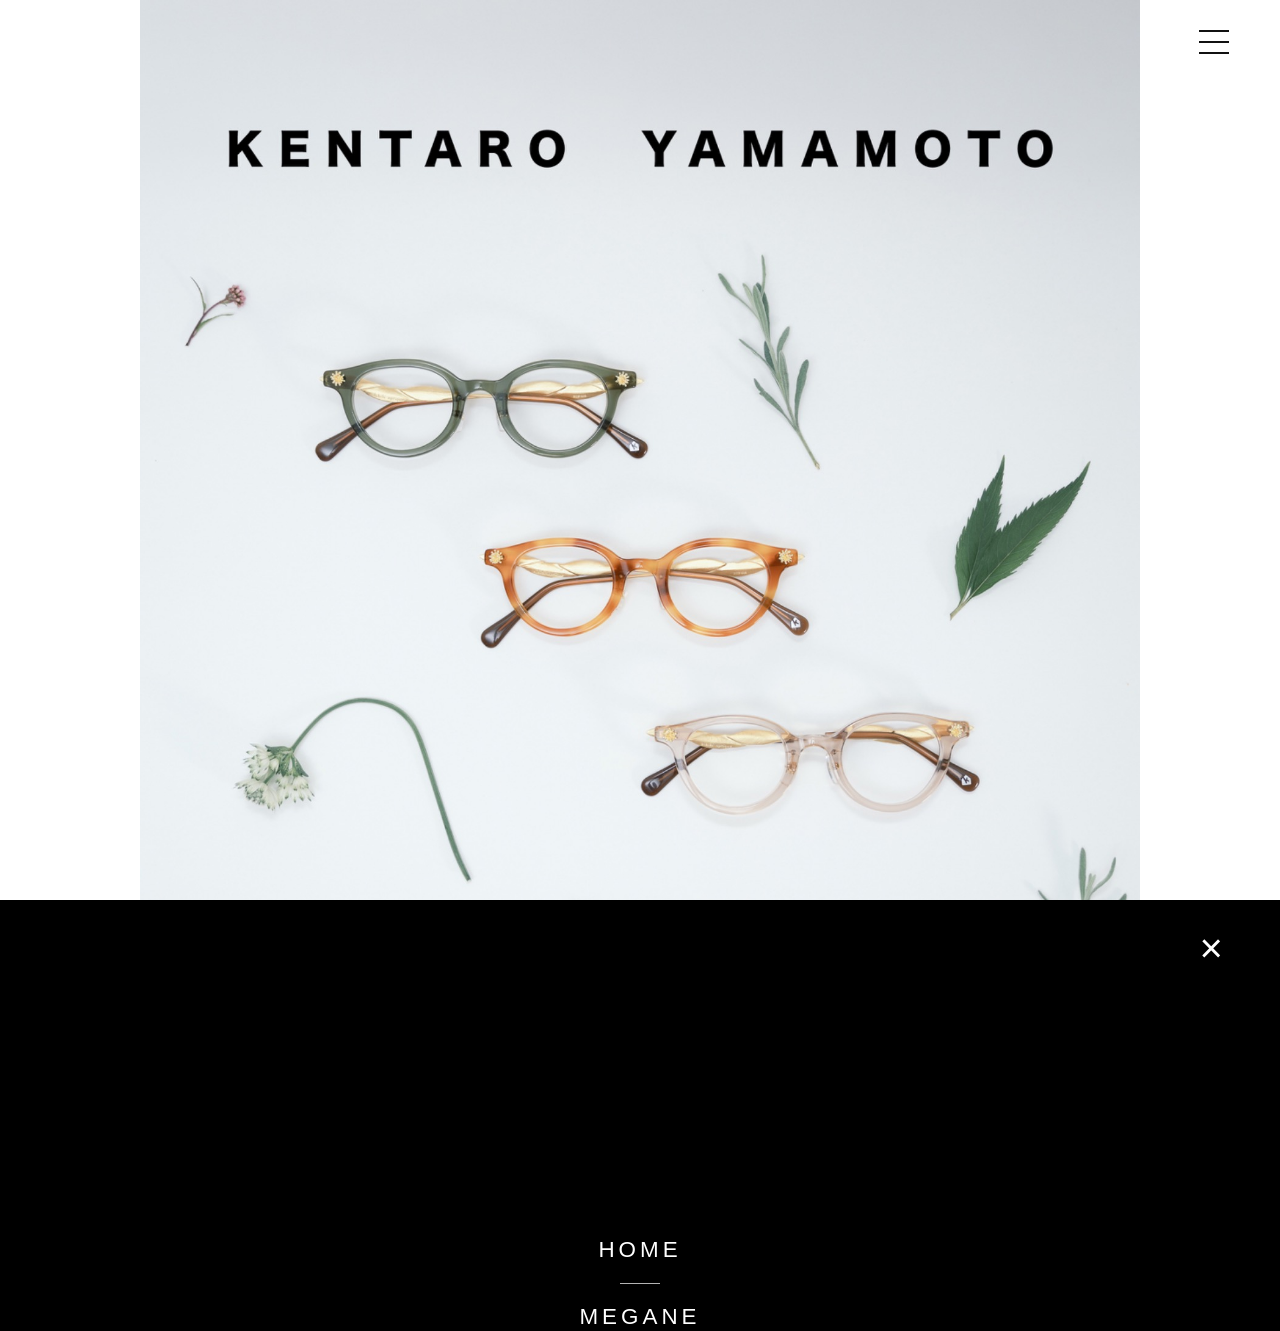
<file: index.html>
<!DOCTYPE html>
<html lang="ja">
    <head>
        <meta charset="UTF-8">
        <meta name="viewport" content="width=device-width, initial-scale=1.0">
        <title>KENTARO YAMAMOTO - Portfolio</title>
        <link rel="stylesheet" href="style.css">
    </head>
    <body>
        
        <!-- 右上の三本線メニューボタン（全ページ共通） -->
        <button id="menu-btn" class="menu-trigger" aria-label="メニューを開く">
            <span></span>
            <span></span>
            <span></span>
        </button>
        
        <!-- タップ後に全面に広がるメニュー画面（全ページ共通） -->
        <div id="full-menu" class="overlay-menu">
            <button id="close-btn" class="menu-close-btn">&times;</button>
            <nav class="overlay-menu-nav">
                <a href="index.html">HOME</a>
                <div class="nav-divider"></div>
                <a href="megane/index.html">MEGANE</a>
                <div class="nav-divider"></div>
                <a href="portrait/index.html">PORTRAIT</a>
                <div class="nav-divider"></div>
                <a href="snap/index.html">SNAP</a>
            </nav>
        </div>
        
        <main class="container">
        <!-- 💡絶対にズレないSVGオーバーレイ構造 -->
        <section class="hero-container">
            <!-- 送っていただいたトップ画像を表示 -->
            <img src="images/top.jpg" alt="Top Image" class="hero-img">
            
            <!-- 画像に100%連動する透明リンクの網 -->
            <svg class="svg-overlay" viewBox="0 0 1000 1500" xmlns="http://w3.org">
            <!-- MEGANE リンク -->
            <a href="megane/index.html">
                <rect x="0" y="1180" width="500" height="65" class="clickable-area" />
            </a>
            <!-- PORTRAIT リンク -->
            <a href="portrait/index.html">
                <rect x="0" y="1280" width="500" height="65" class="clickable-area" />
            </a>
            <!-- SNAP リンク -->
            <a href="snap/index.html">
                <rect x="0" y="1380" width="500" height="65" class="clickable-area" />
            </a>
            <!-- Instagram リンク（右下のロゴマークの上） -->
            <a href="https://instagram.com" target="_blank">
                <rect x="920" y="1370" width="90" height="90" class="clickable-area" />
            </a>
            </svg>
        </section>
        </main>
        
        <footer>
            <p>&copy; 2026 KENTARO YAMAMOTO.</p>
        </footer>
        
        <script src="script.js"></script>
    </body>
</html>
</file>
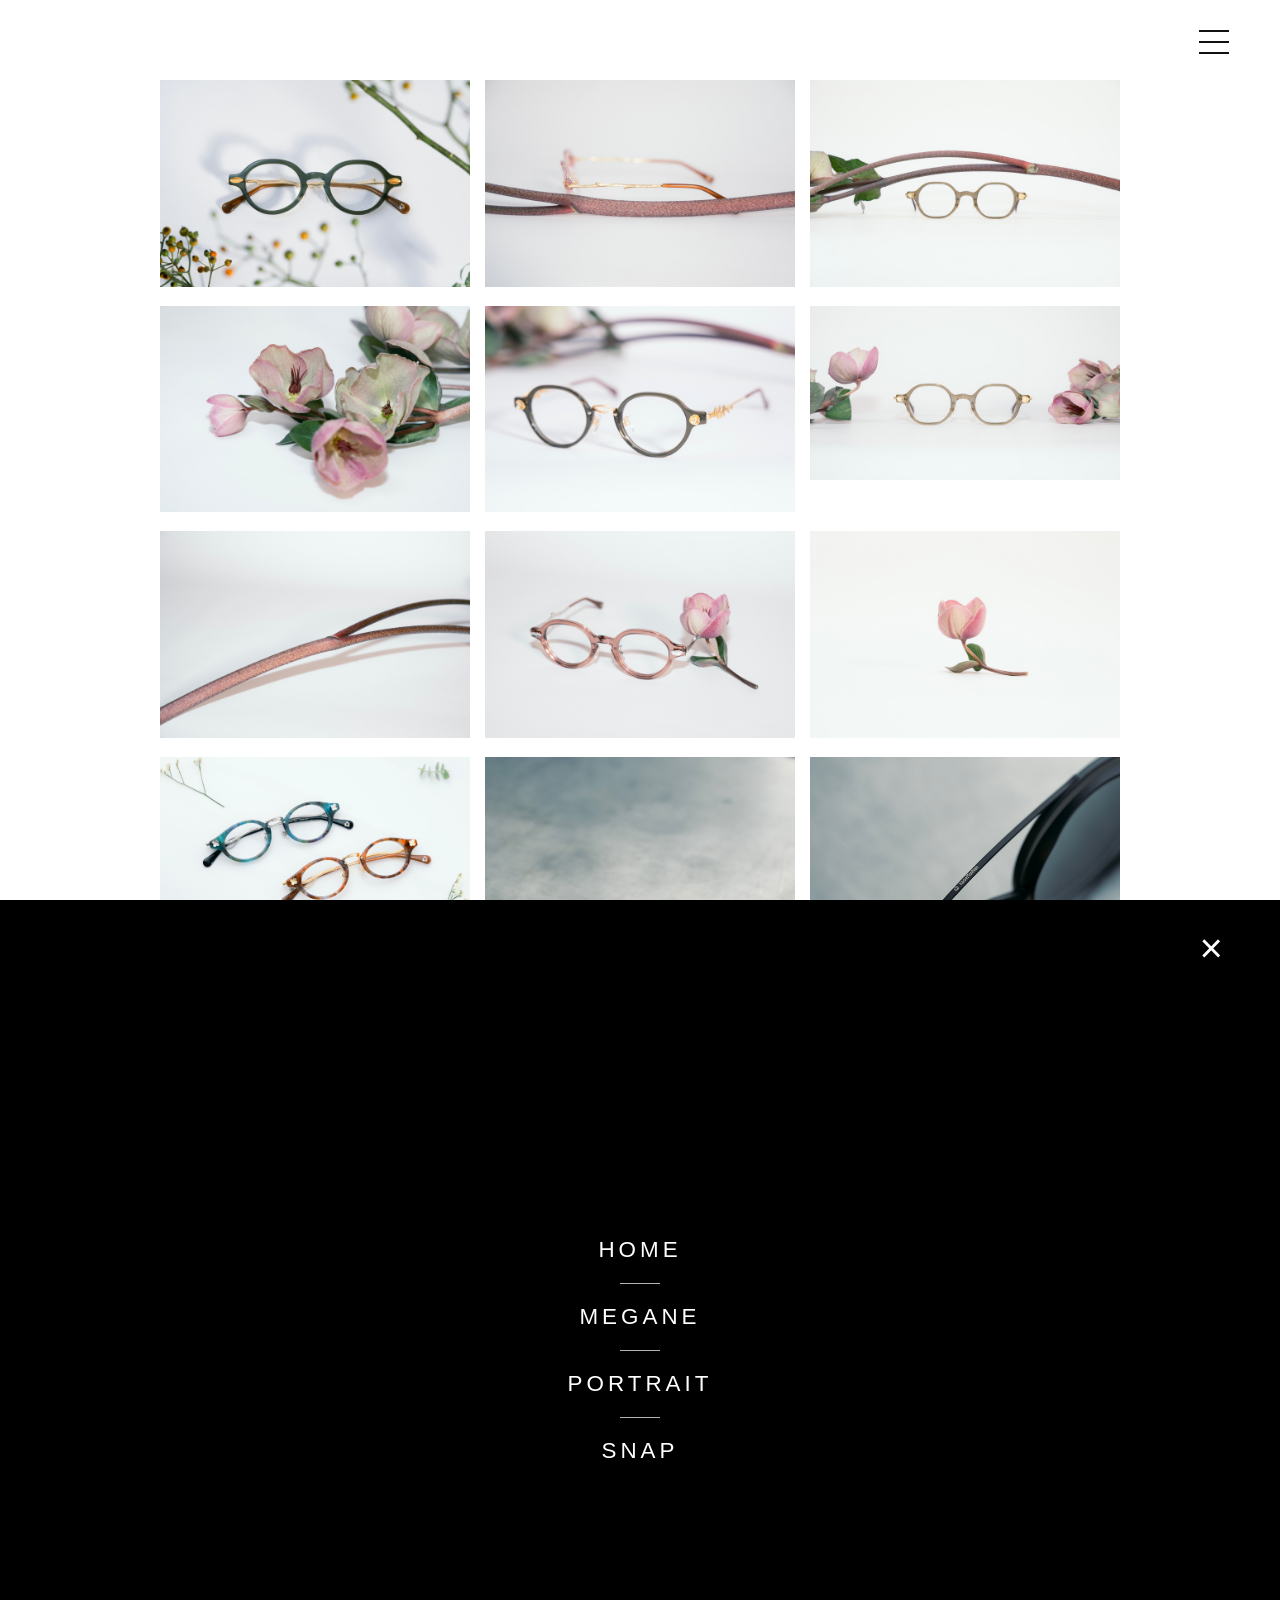
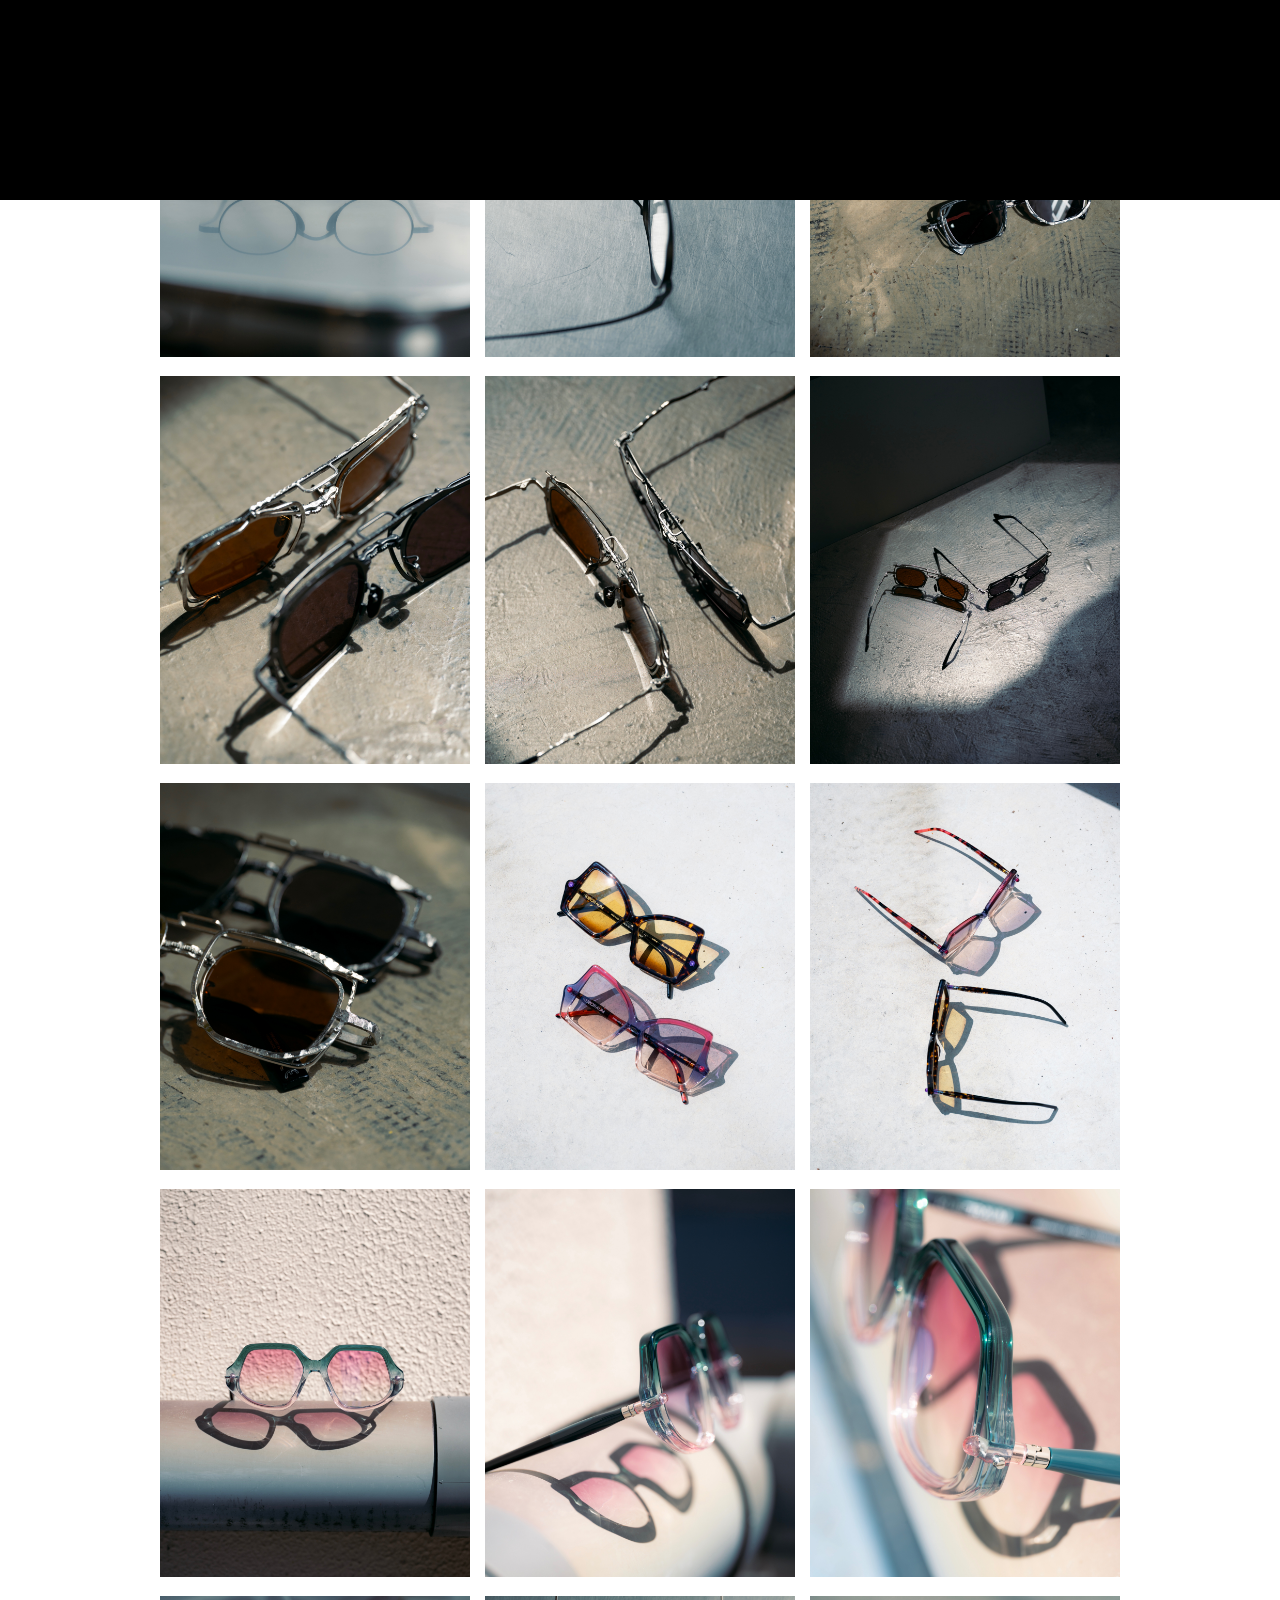
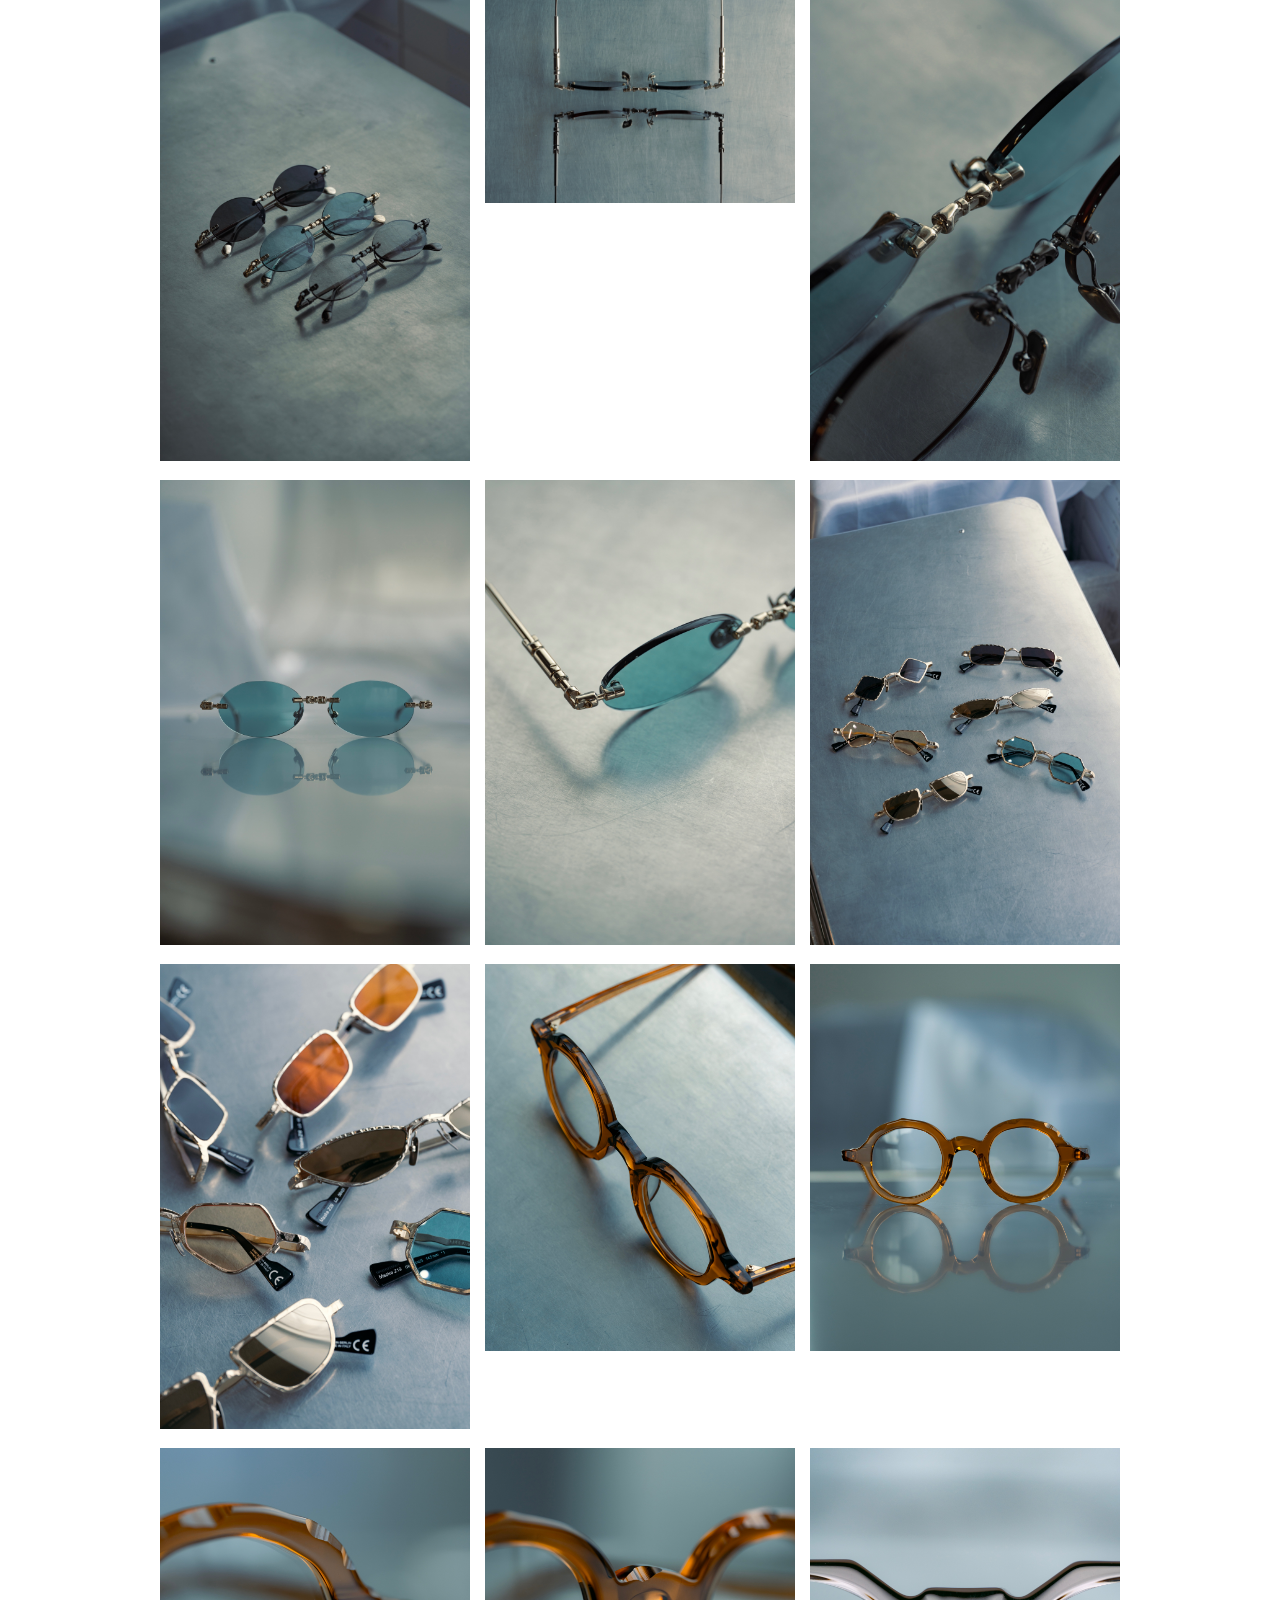
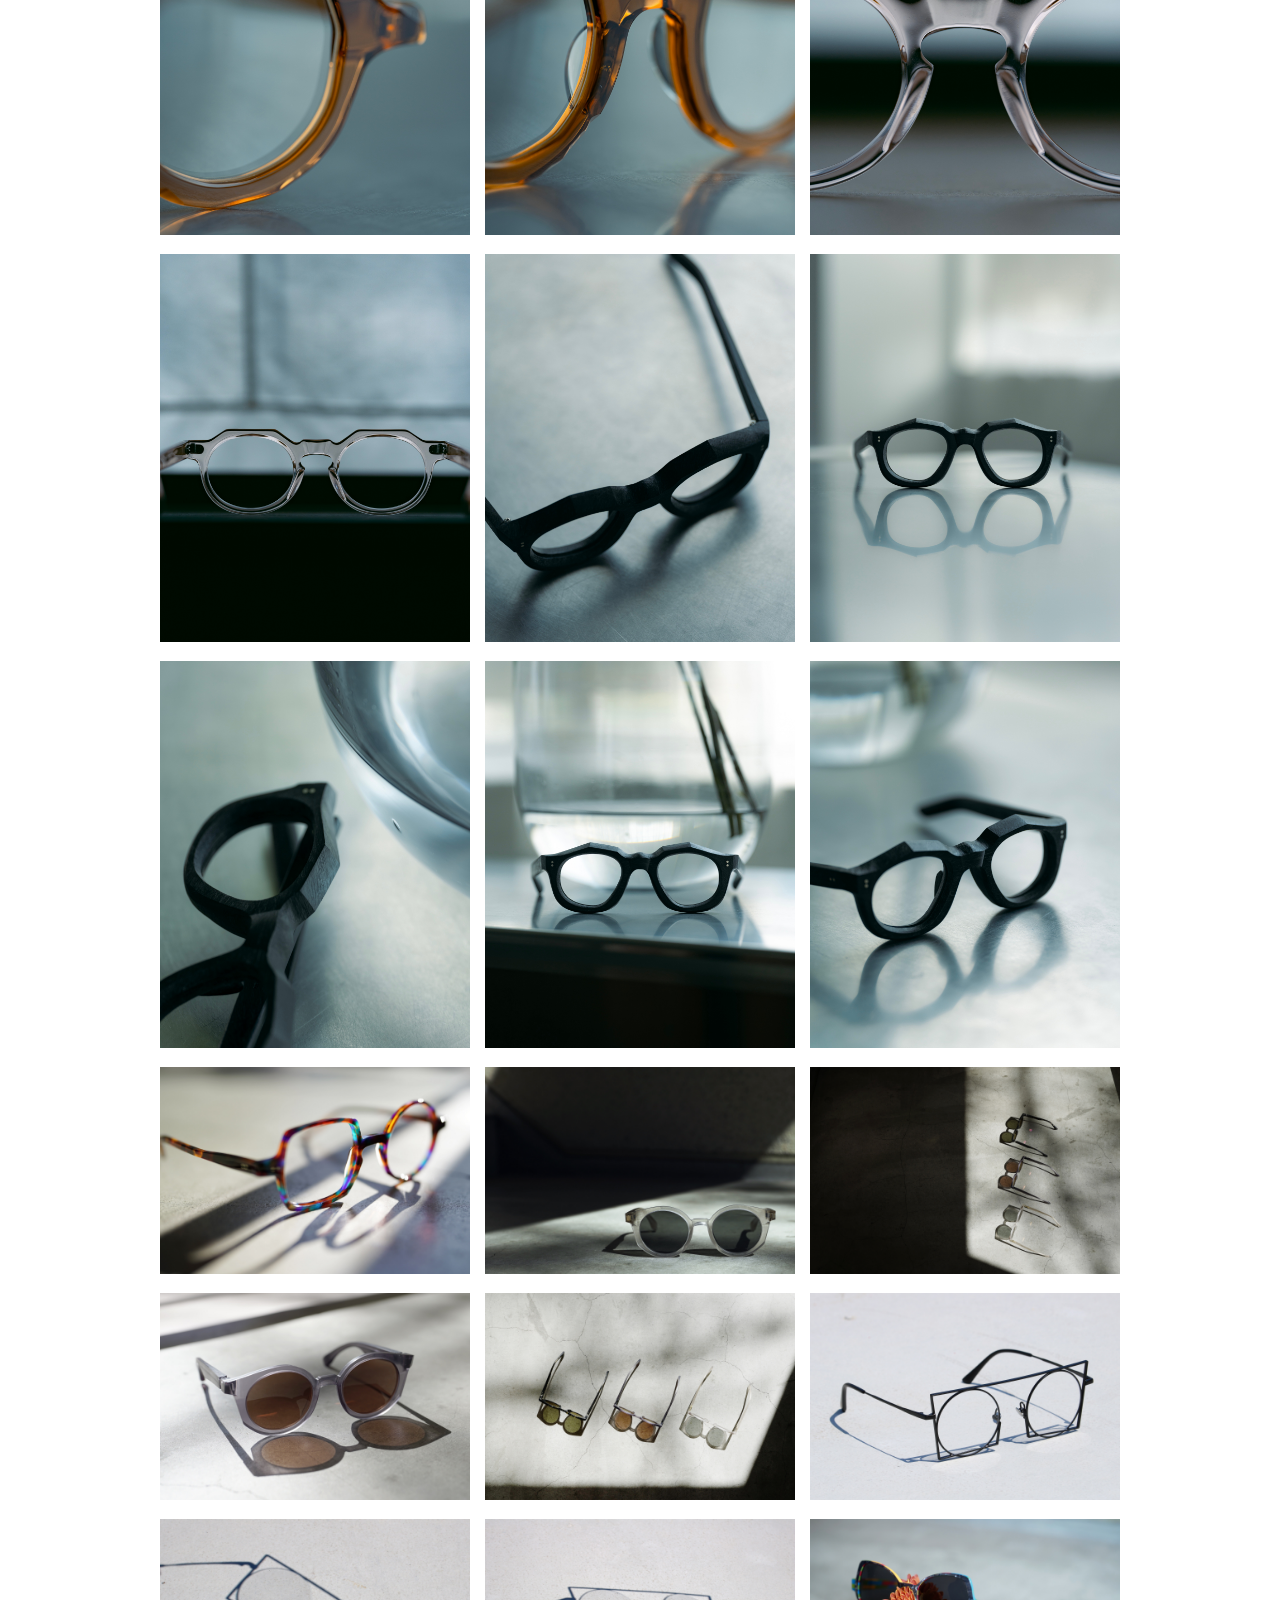
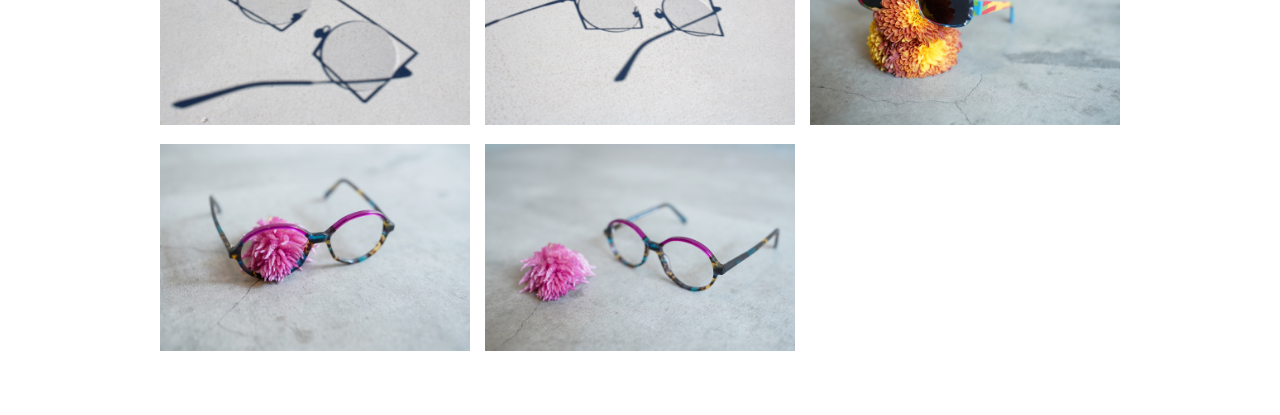
<file: megane/index.html>
<!DOCTYPE html>
<html lang="ja">
    <head>
        <meta charset="UTF-8">
        <meta name="viewport" content="width=device-width, initial-scale=1.0">
        <title>MEGANE - KENTARO YAMAMOTO</title>
        <link rel="stylesheet" href="../style.css">
    </head>
    <body>
        
        <!-- 右上の三本線メニューボタン（全ページ共通） -->
        <button id="menu-btn" class="menu-trigger" aria-label="メニューを開く">
            <span></span>
            <span></span>
            <span></span>
        </button>
        
        <!-- タップ後に全面に広がるメニュー画面（全ページ共通） -->
        <div id="full-menu" class="overlay-menu">
            <button id="close-btn" class="menu-close-btn">&times;</button>
            <nav class="overlay-menu-nav">
                <a href="../index.html">HOME</a>
                <div class="nav-divider"></div>
                <a href="../megane/index.html">MEGANE</a>
                <div class="nav-divider"></div>
                <a href="../portrait/index.html">PORTRAIT</a>
                <div class="nav-divider"></div>
                <a href="../snap/index.html">SNAP</a>
            </nav>
        </div>
        
        <main class="container">
        <!-- 写真だけを並べるギャラリー -->
        <section class="gallery">
            <div class="gallery-grid">
                <!-- 1〜10枚目 -->
                <div class="gallery-item"><img src="../images/megane/3k-20230922-DSC09741-kikiki-54.jpg" alt="Megane 1"></div>
                <div class="gallery-item"><img src="../images/megane/3k-20240329-229-ki2.jpg" alt="Megane 2"></div>
                <div class="gallery-item"><img src="../images/megane/3k-20240329-250-ki4.jpg" alt="Megane 3"></div>
                <div class="gallery-item"><img src="../images/megane/3k-20240329-270-ki5.jpg" alt="Megane 4"></div>
                <div class="gallery-item"><img src="../images/megane/3k-20240329-338-ki11.jpg" alt="Megane 5"></div>
                <div class="gallery-item"><img src="../images/megane/3k-20240329-468-ki17.jpg" alt="Megane 6"></div>
                <div class="gallery-item"><img src="../images/megane/3k-20240329-498-ki18.jpg" alt="Megane 7"></div>
                <div class="gallery-item"><img src="../images/megane/3k-20240329-512-ki23.jpg" alt="Megane 8"></div>
                <div class="gallery-item"><img src="../images/megane/3k-20240329-522-ki28.jpg" alt="Megane 9"></div>
                <div class="gallery-item"><img src="../images/megane/3k-20250921-DSC02123-2025-40.jpg" alt="Megane 10"></div>
                
                <!-- 11〜20枚目 -->
                <div class="gallery-item"><img src="../images/megane/3k-20260306-DSC01679-sekkaku kame-45.jpg" alt="Megane 11"></div>
                <div class="gallery-item"><img src="../images/megane/3k-20260306-DSC01681-sekkaku kame-46.jpg" alt="Megane 12"></div>
                <div class="gallery-item"><img src="../images/megane/3k-20260306-DSC01684-sekkaku kame-47.jpg" alt="Megane 13"></div>
                <div class="gallery-item"><img src="../images/megane/3k-20260306-DSC01686-sekkaku kame-50.jpg" alt="Megane 14"></div>
                <div class="gallery-item"><img src="../images/megane/3k-20260306-DSC01691-sekkaku kame-52.jpg" alt="Megane 15"></div>
                <div class="gallery-item"><img src="../images/megane/3k-20260306-DSC01694-sekkaku kame-53.jpg" alt="Megane 16"></div>
                <div class="gallery-item"><img src="../images/megane/3k-20260306-DSC01699-sekkaku kame-57.jpg" alt="Megane 17"></div>
                <div class="gallery-item"><img src="../images/megane/3k-20260403-sekkaku KUBORAUM-9.jpg" alt="Megane 18"></div>
                <div class="gallery-item"><img src="../images/megane/3k-20260403-sekkaku KUBORAUM-12.jpg" alt="Megane 19"></div>
                <div class="gallery-item"><img src="../images/megane/3k-20260403-sekkaku KUBORAUM-13.jpg" alt="Megane 20"></div>
                
                <!-- 21〜34枚目 -->
                <div class="gallery-item"><img src="../images/megane/3k-20260403-sekkaku KUBORAUM-16.jpg" alt="Megane 21"></div>
                <div class="gallery-item"><img src="../images/megane/3k-20260403-sekkaku KUBORAUM-18.jpg" alt="Megane 22"></div>
                <div class="gallery-item"><img src="../images/megane/3k-20260403-sekkaku KUBORAUM-64.jpg" alt="Megane 23"></div>
                <div class="gallery-item"><img src="../images/megane/3k-20260403-sekkaku KUBORAUM-66.jpg" alt="Megane 24"></div>
                <div class="gallery-item"><img src="../images/megane/3k-20260403-sekkaku KUBORAUM-81.jpg" alt="Megane 25"></div>
                <div class="gallery-item"><img src="../images/megane/3k-20260403-sekkaku KUBORAUM-83.jpg" alt="Megane 26"></div>
                <div class="gallery-item"><img src="../images/megane/3k-20260403-sekkaku KUBORAUM-86.jpg" alt="Megane 27"></div>
                <div class="gallery-item"><img src="../images/megane/3k-20260417-sekkaku KUBORAUM-tate2.jpg" alt="Megane 28"></div>
                <div class="gallery-item"><img src="../images/megane/3k-20260417-sekkaku KUBORAUM-tate6.jpg" alt="Megane 29"></div>
                <div class="gallery-item"><img src="../images/megane/3k-20260417-sekkaku KUBORAUM-tate8.jpg" alt="Megane 30"></div>
                <div class="gallery-item"><img src="../images/megane/3k-20260417-sekkaku KUBORAUM-tate10.jpg" alt="Megane 31"></div>
                <div class="gallery-item"><img src="../images/megane/3k-20260417-sekkaku KUBORAUM-tate12.jpg" alt="Megane 32"></div>
                <div class="gallery-item"><img src="../images/megane/3k-20260417-sekkaku KUBORAUM-tate25.jpg" alt="Megane 33"></div>
                <div class="gallery-item"><img src="../images/megane/3k-20260417-sekkaku KUBORAUM-tate27.jpg" alt="Megane 34"></div>
                
                <!-- 🛠️ 35〜56枚目（青い選択部分：.jpegなどの拡張子やスペースを完全修正） -->
                <div class="gallery-item"><img src="../images/megane/3k-20260619-sekkaku-MASAHIROMARUYAMA-22.jpg" alt="Megane 35"></div>
                <div class="gallery-item"><img src="../images/megane/3k-20260619-sekkaku-MASAHIROMARUYAMA-23.jpg" alt="Megane 36"></div>
                <div class="gallery-item"><img src="../images/megane/3k-20260619-sekkaku-MASAHIROMARUYAMA-26.jpg" alt="Megane 37"></div>
                <div class="gallery-item"><img src="../images/megane/3k-20260619-sekkaku-MASAHIROMARUYAMA-27.jpg" alt="Megane 38"></div>
                <div class="gallery-item"><img src="../images/megane/3k-20260703-sekkaku-45.jpg" alt="Megane 39"></div>
                <div class="gallery-item"><img src="../images/megane/3k-20260703-sekkaku-47.jpg" alt="Megane 40"></div>
                <div class="gallery-item"><img src="../images/megane/3k-20260731-sekkaku-2.jpg" alt="Megane 41"></div>
                <div class="gallery-item"><img src="../images/megane/3k-20260731-sekkaku-5.jpg" alt="Megane 42"></div>
                <div class="gallery-item"><img src="../images/megane/3k-20260731-sekkaku-7.jpg" alt="Megane 43"></div>
                <div class="gallery-item"><img src="../images/megane/3k-20260731-sekkaku-9.jpg" alt="Megane 44"></div>
                <div class="gallery-item"><img src="../images/megane/3k-20260731-sekkaku-13.jpg" alt="Megane 45"></div>
                <div class="gallery-item"><img src="../images/megane/JF0008_0020_95.jpg" alt="Megane 46"></div>
                <div class="gallery-item"><img src="../images/megane/MK-MM-RAW_0000_117.jpg" alt="Megane 47"></div>
                <div class="gallery-item"><img src="../images/megane/MK-MM-RAW_0004_114.jpg" alt="Megane 48"></div>
                <div class="gallery-item"><img src="../images/megane/MK-MM-RAW_0006_112.jpg" alt="Megane 49"></div>
                <div class="gallery-item"><img src="../images/megane/MK-MM-RAW_0008_109.jpg" alt="Megane 50"></div>
                <div class="gallery-item"><img src="../images/megane/onasi_0007_GAMIN2_0019.jpg" alt="Megane 51"></div>
                <div class="gallery-item"><img src="../images/megane/onasi_0013_GAMIN2_0008.jpg" alt="Megane 52"></div>
                <div class="gallery-item"><img src="../images/megane/onasi_0014_GAMIN2_0002.jpg" alt="Megane 53"></div>
                <div class="gallery-item"><img src="../images/megane/TP3k_0004_hana1_0018.jpg" alt="Megane 54"></div>
                <div class="gallery-item"><img src="../images/megane/TP3k_0005_hana1_0019.jpg" alt="Megane 55"></div>
                <div class="gallery-item"><img src="../images/megane/TP3k_0006_hana1_0020.jpg" alt="Megane 56"></div>
            </div>
        </section>
        </main>
        
        <!-- 写真拡大用（ライトボックス） -->
        <div id="lightbox" class="lightbox">
            <span class="close-btn">&times;</span>
            <button id="lightbox-prev" class="lightbox-nav-btn">&lsaquo;</button>
            <img class="lightbox-content" id="lightbox-img" alt="Enlarged Image">
            <button id="lightbox-next" class="lightbox-nav-btn">&rsaquo;</button>
        </div>
        
        <script src="../script.js"></script>
    </body>
</html>
</file>
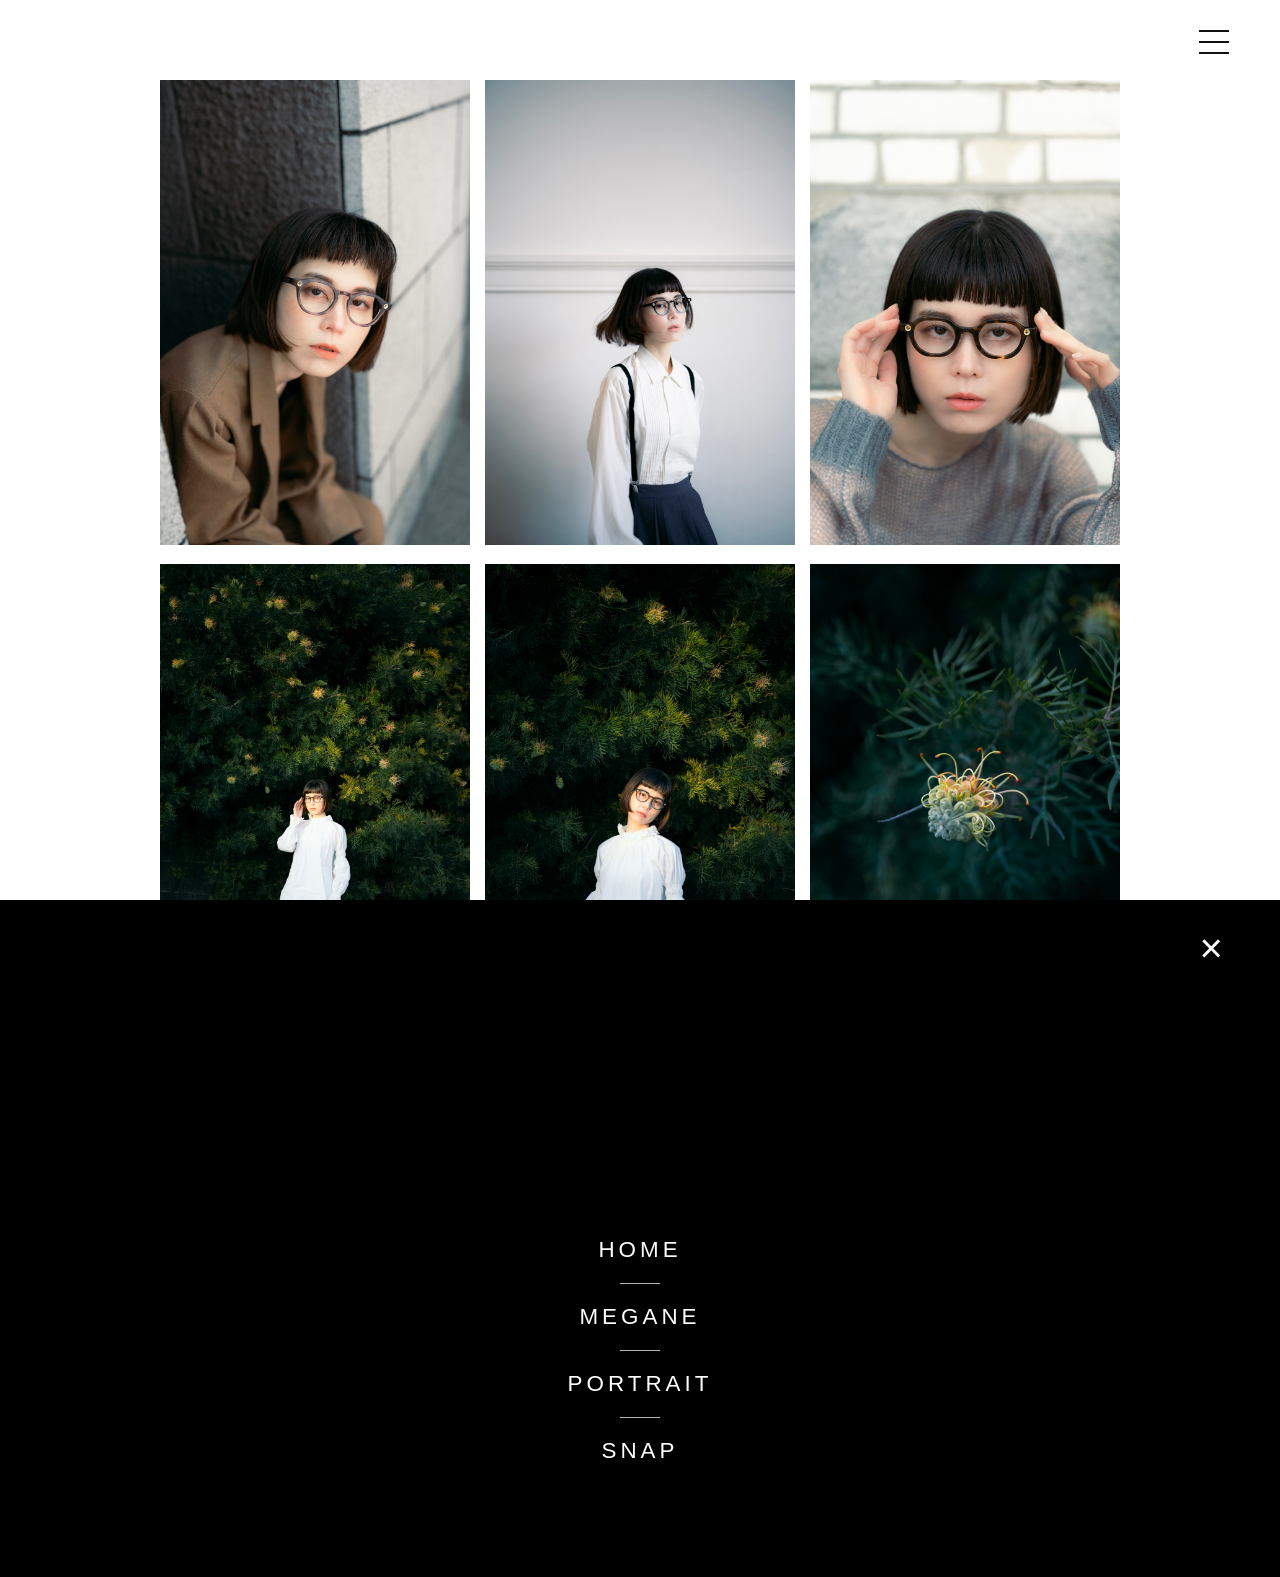
<file: portrait/index.html>
<!DOCTYPE html>
<html lang="ja">
    <head>
        <meta charset="UTF-8">
        <meta name="viewport" content="width=device-width, initial-scale=1.0">
        <title>PORTRAIT - KENTARO YAMAMOTO</title>
        <link rel="stylesheet" href="../style.css">
    </head>
    <body>
        
        <!-- 右上の三本線メニューボタン（全ページ共通） -->
        <button id="menu-btn" class="menu-trigger" aria-label="メニューを開く">
            <span></span>
            <span></span>
            <span></span>
        </button>
        
        <!-- タップ後に全面に広がるメニュー画面（全ページ共通） -->
        <div id="full-menu" class="overlay-menu">
            <button id="close-btn" class="menu-close-btn">&times;</button>
            <nav class="overlay-menu-nav">
                <a href="../index.html">HOME</a>
                <div class="nav-divider"></div>
                <a href="../megane/index.html">MEGANE</a>
                <div class="nav-divider"></div>
                <a href="../portrait/index.html">PORTRAIT</a>
                <div class="nav-divider"></div>
                <a href="../snap/index.html">SNAP</a>
            </nav>
        </div>
        
        <main class="container">
        <!-- 写真だけを並べるギャラリー -->
        <section class="gallery">
            <div class="gallery-grid">
                <div class="gallery-item"><img src="../images/portrait/kifi0317-08658.JPG" alt="Portrait 1"></div>
                <div class="gallery-item"><img src="../images/portrait/kifi0317-08957.JPG" alt="Portrait 2"></div>
                <div class="gallery-item"><img src="../images/portrait/kifi0317-09381.JPG" alt="Portrait 3"></div>
                <div class="gallery-item"><img src="../images/portrait/kifi0317-09479.JPG" alt="Portrait 4"></div>
                <div class="gallery-item"><img src="../images/portrait/kifi0317-09483.JPG" alt="Portrait 5"></div>
                <div class="gallery-item"><img src="../images/portrait/kifi0317-09513.JPG" alt="Portrait 6"></div>
                <div class="gallery-item"><img src="../images/portrait/kifi0317-09612.JPG" alt="Portrait 7"></div>
                <div class="gallery-item"><img src="../images/portrait/kifi0317-09686.JPG" alt="Portrait 8"></div>
            </div>
        </section>
        </main>
        
        <!-- 写真拡大用（左右めくりボタン内蔵ライトボックス） -->
        <div id="lightbox" class="lightbox">
            <span class="close-btn">&times;</span>
            <button id="lightbox-prev" class="lightbox-nav-btn">&lsaquo;</button>
            <img class="lightbox-content" id="lightbox-img" alt="Enlarged Image">
            <button id="lightbox-next" class="lightbox-nav-btn">&rsaquo;</button>
        </div>
        
        <script src="../script.js"></script>
    </body>
</html>
</file>
<file: style.css>
/* 基本設定 */
body {
    font-family: 'Helvetica Neue', Arial, sans-serif;
    margin: 0;
    padding: 0;
    background-color: #ffffff;
}

.container {
    width: 100%;
    max-width: 1000px;
    margin: 0 auto;
    padding: 0;
}

/* メイン画像を表示するベース */
.hero-container {
    position: relative;
    width: 100%;
    max-width: 1000px;
    margin: 0 auto;
}

.hero-img {
    width: 100%;
    height: auto;
    display: block;
}

/* 画像に完全に吸い付くSVGの設定 */
.svg-overlay {
    position: absolute;
    top: 0;
    left: 0;
    width: 100%;
    height: 100%;
    pointer-events: none; /* 下の画像への影響を防ぐ */
    z-index: 10;          /* 三本線ボタンより奥に配置 */
}

.svg-overlay a {
    pointer-events: auto; /* リンク部分だけクリックを有効化 */
}

/* 透明リンクの設定（完全に透明に固定しました） */
.clickable-area {
    fill: transparent; 
    stroke: none;
    cursor: pointer;
}

/* ★★★ 右上の三本線ハンバーガーボタン（最前面に出るよう修正） ★★★ */
.menu-trigger {
    position: fixed;
    top: 30px;
    right: 4%;
    width: 30px;
    height: 24px;
    background: transparent;
    border: none;
    cursor: pointer;
    z-index: 10000 !important; /* 🎯 桁違いに大きい数字にして、SVGの膜よりも絶対に手前に引っ張り出します */
    display: flex;
    flex-direction: column;
    justify-content: space-between;
    padding: 0;
    transition: transform 0.4s ease, opacity 0.3s ease; 
}

.menu-trigger span {
    display: block;
    width: 100%;
    height: 2px;
    background-color: #111111; /* 黒い三本線 */
}

/* 下スクロール時にボタンを画面の外（上）へ隠す設定 */
.menu-trigger.menu-hidden {
    transform: translateY(-80px);
    opacity: 0;
    pointer-events: none;
}

/* 全面を覆うメニュー画面 */
.overlay-menu {
    position: fixed;
    top: 0;
    left: 0;
    width: 100%;
    height: 100%;
    background-color: #000000;
    z-index: 20000 !important; /* メニュー画面をさらに手前に表示 */
    transform: translateY(100%);
    transition: transform 0.4s cubic-bezier(0.25, 1, 0.5, 1);
    display: flex;
    justify-content: center;
    align-items: center;
}

.overlay-menu.active {
    transform: translateY(0);
}

.overlay-menu-nav {
    text-align: center;
}

.overlay-menu-nav a {
    display: block;
    color: #ffffff;
    text-decoration: none;
    font-size: 1.4rem;
    letter-spacing: 4px;
    font-weight: 300;
    padding: 10px 0;
}

.nav-divider {
    width: 40px;
    height: 1px;
    background-color: #ffffff;
    margin: 10px auto;
    opacity: 0.7;
}

.menu-close-btn {
    position: absolute;
    top: 25px;
    right: 4%;
    background: transparent;
    border: none;
    color: #ffffff;
    font-size: 2.5rem;
    cursor: pointer;
}

/* ギャラリーページ用設定 */
.gallery-grid {
    display: grid;
    grid-template-columns: repeat(auto-fill, minmax(300px, 1fr));
    gap: 15px;
    margin-top: 80px;
    margin-bottom: 60px;
    padding: 0 20px;
}

.gallery-item img {
    width: 100%;
    height: auto;
    object-fit: cover;
    cursor: pointer;
    transition: opacity 0.3s ease;
}

.gallery-item img:hover {
    opacity: 0.8;
}

/* 写真拡大（ライトボックス）設定 */
.lightbox {
    display: none;
    position: fixed;
    z-index: 30000 !important;
    top: 0;
    left: 0;
    width: 100%;
    height: 100%;
    background-color: rgba(0, 0, 0, 0.95);
    justify-content: center;
    align-items: center;
    user-select: none;
}

.lightbox-content {
    max-width: 85%;
    max-height: 85vh;
    object-fit: contain;
    transition: src 0.2s ease;
}

.lightbox .close-btn {
    position: absolute;
    top: 20px;
    right: 4%;
    color: #ffffff;
    font-size: 40px;
    cursor: pointer;
    z-index: 30100;
    opacity: 0.7;
}

.lightbox-nav-btn {
    position: absolute;
    top: 50%;
    transform: translateY(-50%);
    background: transparent;
    border: none;
    color: #ffffff;
    font-size: 3rem;
    font-weight: 100;
    cursor: pointer;
    padding: 20px;
    z-index: 30100;
    opacity: 0.4;
    transition: opacity 0.2s ease;
    user-select: none;
}

.lightbox-nav-btn:hover {
    opacity: 1;
}

#lightbox-prev {
    left: 2%;
}

#lightbox-next {
    right: 2%;
}

@media (max-width: 600px) {
    .lightbox-nav-btn {
        font-size: 2rem;
        padding: 10px;
    }
    .lightbox-content {
        max-width: 90%;
    }
}

footer {
    text-align: center;
    padding: 20px 0;
    font-size: 0.8rem;
    color: #999;
}
</file>
